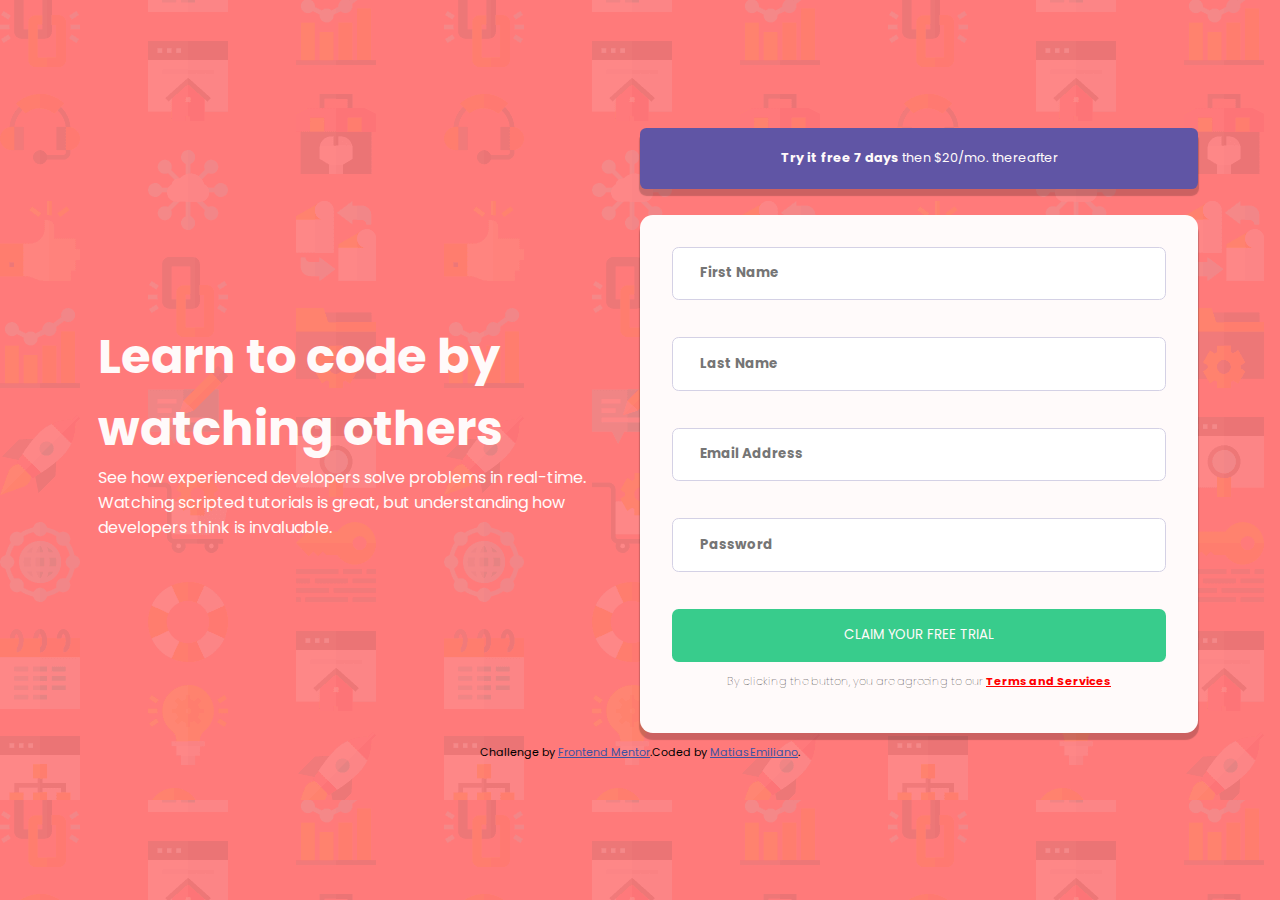
<file: index.html>
<!DOCTYPE html>
<html lang="en">

<head>
  <meta charset="UTF-8">
  <meta name="viewport" content="width=device-width, initial-scale=1.0">
  <link rel="preconnect" href="https://fonts.googleapis.com">
  <link rel="preconnect" href="https://fonts.gstatic.com" crossorigin>
  <link href="https://fonts.googleapis.com/css2?family=Poppins:wght@400;500;600;700&display=swap" rel="stylesheet">
  <link rel="stylesheet" href="css/estilo.css">
  <link rel="icon" type="image/png" sizes="32x32" href="./images/favicon-32x32.png">
  <title>Frontend Mentor | Intro component with sign up form</title>
</head>

<body>
  <main>

    <div class="left__container">
      <h1 class="left__title">Learn to code by watching others</h1>
      <p class="left__parr">See how experienced developers solve problems in real-time. Watching scripted tutorials is great, but
        understanding how developers think is invaluable.</p>
    </div>


    <div class="right__container">
      <h2 class="right__title"><b>Try it free 7 days</b> then $20/mo. thereafter</h2>

      <form class="form" action="procesar.php">
        
        <div class="form__input-ctn">
          <input class="form__input" type="text" name="name" placeholder="First Name" autocomplete="off"><img class="form__iconWrong" src="images/icon-error.svg" alt=""><br>
        </div>
        <h3 class="form__errval">First name cannot be empty or have numbers</h3>

        <div class="form__input-ctn">
          <input class="form__input" type="text" name="surname" placeholder="Last Name" autocomplete="off"><img class="form__iconWrong" src="images/icon-error.svg"
            alt=""><br>
        </div>
        <h3 class="form__errval">Last name cannot be empty or have numbers </h3>

        <div class="form__input-ctn">
          <input class="form__input" type="text" name="email" placeholder="Email Address" autocomplete="off"><img class="form__iconWrong" src="images/icon-error.svg"
            alt=""><br>
        </div>
        <h3 class="form__errval">Looks like this is not a mail</h3>

        <div class="form__input-ctn">
          <input class="form__input" type="text" name="password" placeholder="Password" autocomplete="off"><img class="form__iconWrong" src="images/icon-error.svg"
            alt=""><br>
        </div>
        <h3 class="form__errval">Password cannot be empty</h3>

        <input class="form__button" type="submit" value="Claim your free trial"><br>
        <p class="form__agree-label">By clicking the button, you are agreeing to our <a href="" class="form__link-terms">Terms and Services</a></p>
      </form>
    </div>

  </main>


  <footer class="attribution">
    Challenge by <a class="attribution__link" href="https://www.frontendmentor.io?ref=challenge" target="_blank">Frontend Mentor</a>.Coded by <a class="attribution__link"
      href="https://github.com/MatiasEmiliano">MatiasEmiliano</a>.
  </footer>

  <script>

    const expresiones = {
      name: /^[a-zA-ZÀ-ÿ\s]{1,40}$/,      // Letras y espacios, pueden llevar acentos.
      surname: /^[a-zA-ZÀ-ÿ\s]{1,40}$/,   // Letras y espacios, pueden llevar acentos.
      password: /^.{4,12}$/,              // 4 a 12 digitos.
      email: /^[a-zA-Z0-9_.+-]+@[a-zA-Z0-9-]+\.[a-zA-Z0-9-.]+$/,
    }
    const formInputs = document.getElementsByTagName("input")    
    const errorLabels = document.getElementsByClassName("form__errval")
    const iconWrong = document.getElementsByClassName("form__iconWrong")
    const campos = []

    /*-- Validacion al tocar el boton --*/
    
    document.getElementsByTagName("form")[0].addEventListener("submit", function (e) {
      
      if (campos[0] && campos[1] && campos[2] && campos[3]) {
      } else {

        if (expresiones.name.test(formInputs[0].value)) {
          msjOk(0)
        } else {
          msjWrong(0)
        }
        if (expresiones.surname.test(formInputs[1].value)) {
          msjOk(1)
        } else {
          msjWrong(1)
        }
        if (expresiones.email.test(formInputs[2].value)) {
          msjOk(2)
        } else {
          msjWrong(2)
        }
        if (expresiones.password.test(formInputs[3].value)) {
          msjOk(3)
        } else {
          msjWrong(3)
        }

        e.preventDefault()
      }
    })

/* msOk: carga estilos cuando es validado ok el campo, idem msWrong*/

    function msjOk(num) {
      formInputs[num].style.border = "3px solid lime"
      formInputs[num].style.color = "green"
      errorLabels[num].style.visibility = "hidden"
      iconWrong[num].style.visibility = "hidden"
      campos[num] = true
    }

    function msjWrong(num) {
      formInputs[num].style.border = "3px solid red"
      formInputs[num].style.color = "brown"
      errorLabels[num].style.visibility = "visible"
      iconWrong[num].style.visibility = "visible"
      campos[num] = false
    }

/*Agrega eventos al escribir y cambiar el foco a una input*/

    for (let i = 0; i < formInputs.length - 1; i++) {
      formInputs[i].addEventListener("blur", validarForm)
      formInputs[i], addEventListener("keyup", validarForm)
    }

/*Identifica el evento y ejecuta el msj Ok o msjWrong segun corresponda */

    function validarForm(e) {
      switch (e.target.name) {
        case "name":
          if (expresiones.name.test(e.target.value)) {
            msjOk(0)
          } else {
            msjWrong(0)
          }
          break

        case "surname":
          if (expresiones.surname.test(e.target.value)) {
            msjOk(1)
          } else {
            msjWrong(1)
          }
          break

        case "email":
          if (expresiones.email.test(e.target.value)) {
            msjOk(2)
          } else {
            msjWrong(2)
          }
          break

        case "password":
          if (expresiones.password.test(e.target.value)) {
            msjOk(3)
          } else {
            msjWrong(3)
          }
          break
      }

    }

  </script>



</body>

</html>
</file>
<file: css/estilo.css>
* {
  margin: 0;
  padding: 0;
  -webkit-box-sizing: border-box;
          box-sizing: border-box;
  font-family: 'Poppins', sans-serif;
}

body {
  min-height: 100vh;
  display: -webkit-box;
  display: -ms-flexbox;
  display: flex;
  -webkit-box-orient: vertical;
  -webkit-box-direction: normal;
      -ms-flex-direction: column;
          flex-direction: column;
  -webkit-box-pack: center;
      -ms-flex-pack: center;
          justify-content: center;
  -webkit-box-align: center;
      -ms-flex-align: center;
          align-items: center;
  background-image: url("../images/bg-intro-desktop.png");
  background-color: #ff7a7a;
  position: relative;
}

main {
  display: -webkit-box;
  display: -ms-flexbox;
  display: flex;
  -webkit-box-pack: center;
      -ms-flex-pack: center;
          justify-content: center;
  -webkit-box-align: center;
      -ms-flex-align: center;
          align-items: center;
  max-width: 1116px;
  width: 90%;
  -ms-flex-wrap: wrap;
      flex-wrap: wrap;
}

.left__container {
  display: -webkit-box;
  display: -ms-flexbox;
  display: flex;
  -webkit-box-orient: vertical;
  -webkit-box-direction: normal;
      -ms-flex-direction: column;
          flex-direction: column;
  -webkit-box-pack: center;
      -ms-flex-pack: center;
          justify-content: center;
  -webkit-box-align: center;
      -ms-flex-align: center;
          align-items: center;
  width: 50%;
  min-width: 300px;
  color: snow;
  padding: 1em;
}

.left__title {
  font-size: 3em;
  font-weight: 700;
}

.left__parr {
  font-weight: 400;
}

.right__container {
  display: -webkit-box;
  display: -ms-flexbox;
  display: flex;
  -webkit-box-orient: vertical;
  -webkit-box-direction: normal;
      -ms-flex-direction: column;
          flex-direction: column;
  -webkit-box-pack: center;
      -ms-flex-pack: center;
          justify-content: center;
  -webkit-box-align: center;
      -ms-flex-align: center;
          align-items: center;
  width: 50%;
  min-width: 300px;
}

.right__title {
  background-color: #6055a5;
  width: 100%;
  border-radius: 0.5em;
  color: snow;
  text-align: center;
  padding: 1.7em 0;
  font-size: 0.8em;
  font-weight: 400;
  -webkit-box-shadow: teal;
          box-shadow: teal;
  margin-bottom: 2em;
  -webkit-box-shadow: 0px 6px 1px 1px rgba(0, 0, 0, 0.2);
          box-shadow: 0px 6px 1px 1px rgba(0, 0, 0, 0.2);
}

.form {
  width: 100%;
  background-color: snow;
  padding: 2em;
  border-radius: 0.8em;
  -webkit-box-shadow: 0px 6px 1px 1px rgba(0, 0, 0, 0.2);
          box-shadow: 0px 6px 1px 1px rgba(0, 0, 0, 0.2);
}

.form__input {
  width: 100%;
  height: 4em;
  -webkit-padding-start: 2em;
          padding-inline-start: 2em;
  border-radius: 0.5em;
  border: 1px solid #d4d1e5;
  color: #aca9bc;
  font-weight: bold;
  outline: none;
}

.form__input:focus {
  border: black 2px solid;
}

.form__agree-label {
  width: 100%;
  font-size: 0.7em;
  font-weight: lighter;
  text-align: center;
  padding: 1em 0;
}

.form__iconWrong {
  position: absolute;
  right: 10px;
  top: 15px;
  visibility: hidden;
}

.form__button {
  width: 100%;
  height: 4em;
  border-radius: 0.5em;
  outline: none;
  background-color: #38cc8c;
  color: snow;
  border: none;
  text-transform: uppercase;
  font-weight: normal;
  cursor: pointer;
}

.form__input-ctn {
  position: relative;
}

.form__link-terms {
  color: red;
  font-weight: bold;
  text-align: center;
  width: 100%;
}

.form__errval {
  visibility: hidden;
  font-weight: 400;
  font-style: italic;
  color: red;
  font-size: 0.75em;
  text-align: end;
  margin: 0.8em 0;
}

.attribution {
  margin: 1em;
  font-size: 11px;
  text-align: center;
}

.attribution__link {
  color: #3e52a3;
}

@media screen and (max-width: 666px) {
  body {
    -webkit-box-pack: start;
        -ms-flex-pack: start;
            justify-content: flex-start;
    padding-bottom: 3.5em;
    min-width: 350px;
  }
  .right__container, .left__container {
    width: 95%;
  }
  .left__container {
    padding: 4em 1em;
  }
  .left__title {
    text-align: center;
    font-size: 2em;
  }
  .left__parr {
    text-align: center;
  }
  .right__ title {
    padding: 1.5em 2em;
  }
}
/*# sourceMappingURL=estilo.css.map */
</file>
